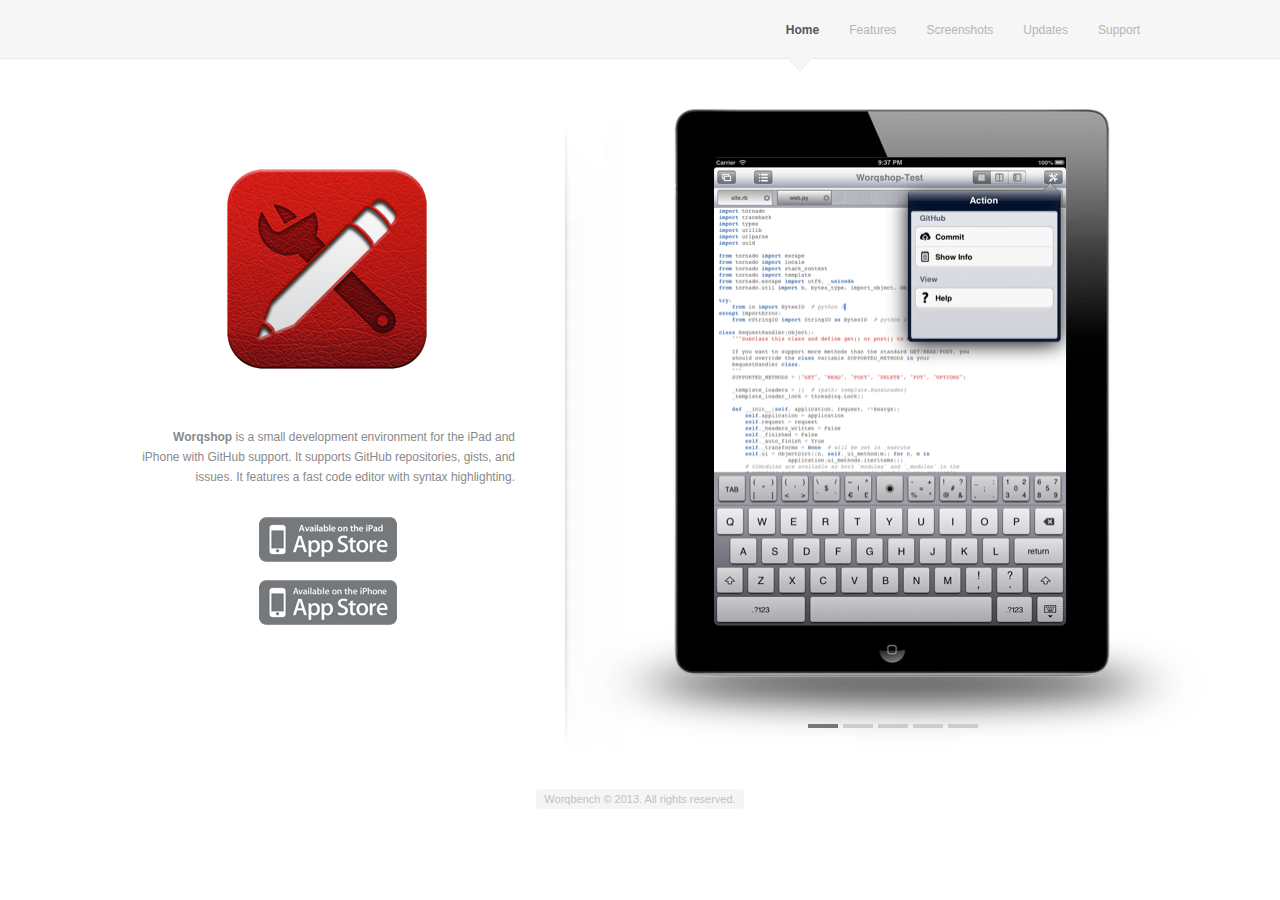
<file: index.html>
<!DOCTYPE html>
<html lang="en">

<head>
	<title>Worqshop</title>
	
	<meta charset="utf-8" />
	<meta name="viewport" content="width=device-width, minimum-scale=1.0, maximum-scale=1.0, user-scalable=no" />
	
	<!-- Stylesheets -->
	<link rel="stylesheet" type="text/css" href="stylesheets/base.css" />
	<link rel="stylesheet" type="text/css" href="stylesheets/media.queries.css" />
	<link rel="stylesheet" type="text/css" href="stylesheets/tipsy.css" />
	<link rel="stylesheet" type="text/css" href="javascripts/fancybox/jquery.fancybox-1.3.4.css" />
	<link rel="stylesheet" type="text/css" href="http://fonts.googleapis.com/css?family=Nothing+You+Could+Do|Quicksand:400,700,300">
	
	<!-- Javascripts -->
	<script type="text/javascript" src="javascripts/jquery-1.7.1.min.js"></script>
	<script type="text/javascript" src="javascripts/html5shiv.js"></script>
	<script type="text/javascript" src="javascripts/jquery.tipsy.js"></script>
	<script type="text/javascript" src="javascripts/fancybox/jquery.fancybox-1.3.4.pack.js"></script>
	<script type="text/javascript" src="javascripts/fancybox/jquery.easing-1.3.pack.js"></script>
	<script type="text/javascript" src="javascripts/jquery.touchSwipe.js"></script>
	<script type="text/javascript" src="javascripts/jquery.mobilemenu.js"></script>
	<script type="text/javascript" src="javascripts/jquery.infieldlabel.js"></script>
	<script type="text/javascript" src="javascripts/jquery.echoslider.js"></script>
	<script type="text/javascript" src="javascripts/fluidapp.js"></script>
	
	<!-- Favicons -->
	<!--<link rel="shortcut icon" href="images/favicon.png" />-->
	<!--
	<link rel="apple-touch-icon" href="images/apple-touch-icon.html">
	<link rel="apple-touch-icon" sizes="72x72" href="images/apple-touch-icon-72x72.html">
	<link rel="apple-touch-icon" sizes="114x114" href="images/apple-touch-icon-114x114.html">
	-->

</head>
<body>
	<!-- Start Wrapper -->
	<div id="page_wrapper">
		
	<!-- Start Header -->
	<header>
		<div class="container">
			<!-- Start Social Icons -->
			<aside>
				<ul class="social">
				</ul>
			</aside>
			<!-- End Social Icons -->
			
			<!-- Start Navigation -->
			<nav>
				<ul>
					<li><a href="#home">Home</a></li>
					<li><a href="#features">Features</a></li>
					<li><a href="#screenshots">Screenshots</a></li>
					<li><a href="#updates">Updates</a></li>
					<li><a href="#support">Support</a></li>
					<!--<li><a href="#press">Press</a></li>-->
					<!--<li><a href="#contact">Contact</a></li>-->
					<!--<li><a href="#styles">Styles</a></li>-->
				</ul>
				<span class="arrow"></span>
			</nav>
			<!-- End Navigation -->
		</div>
	</header>
	<!-- End Header -->
	
	<section class="container">
		
		<!-- Start App Info -->
		<div id="app_info">
			<!-- Start Logo -->
			<a href="#home" class="logo">
				<img src="images/logo.png" alt="Worqshop" />
			</a>
			<!-- End Logo -->
			<!--<span class="tagline">Software development on your iPad</span>-->
			<p><strong>Worqshop</strong> is a small development environment for the iPad and iPhone with GitHub support. It supports GitHub repositories, gists, and issues. It features a fast code editor with syntax highlighting.</p>
			
			<!--
			<div class="buttons">
				<a href="#" class="large_button" id="android">
					<span class="icon"></span>
					<em>Download now for</em> iPhone
				</a>
			</div>
			-->
			
			<a href="http://itunes.apple.com/us/app/worqshop/id499843958?ls=1&mt=8">
				<img src="images/appstore_ipad.png" alt="App Store" />
			</a>

            <br/>
            <br/>

			<a href="http://itunes.apple.com/us/app/worqshop/id583617056?ls=1&mt=8">
				<img src="images/appstore_iphone.png" alt="App Store" />
			</a>

			<!--
			<div class="price centered">
				<p>Just US$2.99 for a limited time!</p>
			</div>
			-->
		</div>
		<!-- End App Info -->		
		
		<!-- Start Pages -->
		<div id="pages">
			<div class="top_shadow"></div>
			
			<!-- Start Home -->
			<div id="home" class="page">
				
				<div id="slider">

					<!--
					<div class="slide" data-effect-out="slide">
						
						<div class="background iphone-white">
							<img src="images/slider/iphone-back.jpg" alt="" />
						</div>
						
						<div class="foreground iphone-white">
							<img src="images/slider/iphone-front.jpg" alt="" />
						</div>
						
					</div>
					
					<div class="slide" data-effect-in="slide">
						
						<div class="background iphone-black">
							<img src="images/slider/iphone-back.jpg" alt="" />
						</div>
						
						<div class="foreground iphone-black">
							<iframe src="http://player.vimeo.com/video/40738306?title=0&amp;byline=0&amp;portrait=0" width="230" height="345" frameborder="0"></iframe>
						</div>
						
					</div>
				
					<div class="slide">
						
						<div class="background blackberry">
							<img src="images/slider/blackberry-back.jpg" alt="" />
						</div>
						
						<div class="foreground blackberry">
							<img src="images/slider/blackberry-front.jpg" alt="" />
						</div>
						
					</div>
					
					<div class="slide">
						
						<div class="background android">
							<img src="images/slider/android-back.jpg" alt="" />
						</div>
						
						<div class="foreground android">
							<img src="images/slider/android-back.jpg" alt="" />
						</div>
						
					</div>
					-->
	
					<div class="slide">
						
						<div class="background ipad-black">
							<img src="images/slider/2.0/ipad1.png" alt="" />
						</div>
												
					</div>
					
					<div class="slide">
						
						<div class="background ipad-black">
							<img src="images/slider/2.0/ipad2.png" alt="" />
						</div>
												
					</div>
					
					<div class="slide">
						
						<div class="background ipad-black">
							<img src="images/slider/2.0/ipad3.png" alt="" />
<!--<iframe id="ytplayer" type="text/html" width="352" height="468" src="http://www.youtube.com/embed/u1zgFlCw8Aw?autohide=1" frameborder="0"></iframe>-->
						</div>
												
					</div>

					<div class="slide">
						
						<div class="background iphone-black">
							<img src="images/slider/2.0/iphone1.png" alt="" />
						</div>
												
						<div class="foreground iphone-black">
							<img src="images/slider/2.0/iphone2.png" alt="" />
						</div>
												
					</div>
					
					<div class="slide">
						
						<div class="background iphone-black">
							<img src="images/slider/2.0/iphone3.png" alt="" />
						</div>
												
						<div class="foreground iphone-black">
							<img src="images/slider/2.0/iphone4.png" alt="" />
						</div>
												
					</div>

				</div>
			
			</div>
			<!-- End Home -->
							
			<!-- Start Features -->
			<div id="features" class="page">
				
				<h1>Features</h1>
				
				<div class="feature_list content_box">
					<div class="full">
						<h2>GitHub Support</h2>
						<p>Worqshop can import projects from <a href="http://github.com/">GitHub</a> and commit modified files to the repositories. Use it to update your web content on <a href="http://pages.github.com/">GitHub Pages</a>. Use it to edit your project code files on your iOS device and set up <a href="http://help.github.com/post-receive-hooks/">GitHub webhooks</a> for automatic deployment and so forth. Easy.</p>
                        <p>Worqshop supports GitHub gists and issues. Use it to import or create gists on your iOS device and save the changes to GitHub. Show and edit GitHub issues for your repositories.</p>
					</div>

					<div class="full">
						<h2>StackMob and AppHarbor Support</h2>
						<p>Just set up <a href="http://help.github.com/post-receive-hooks/">GitHub webhooks</a> with <a href="http://stackmob.com/devcenter/docs/StackMob-Hosted-HTML5:-GitHub">StackMob</a> or <a href="http://blog.appharbor.com/2011/10/13/announcing-github-support">AppHarbor</a>; and commit your code with Worqshop. It's hassle-free deployment for your <a href="http://www.stackmob.com/">HTML5</a>, <a href="https://appharbor.com/">.NET</a>, and <a href="http://blog.appharbor.com/2012/01/19/announcing-node-js-support">Node.js</a> applications.</p>
					</div>

					<div class="full">
						<h2>Fast Code Editor</h2>
                        <p>The editor is implemented using native iOS APIs like Core Text. It is fast, responsive, and it can edit large files, for example, a 10000-line source file. It features syntax highlighting for Python, Ruby, HTML, CSS, JavaScript, C, Java, Objective-C, and PHP files.</p>
					</div>

					<div class="full">
						<h2>Assistant View</h2>
                        <p>Worqshop for iPad comes with an assistant view. It can show a secondary tabbed editor, a web browser, or a reference manual view. Use the additional editor to show and edit another file. Use the web browser to show <a href="http://stackoverflow.com/">Stack Overflow</a> answers. Use the reference view to show manuals for your files automatically. Your helper is right next to you.</p>
					</div>

					<!--
					<div class="one_half">
						<h2 class="icon chart">Measure Stuff</h2>
						<p>Nullam quis</p>
					</div>

					<div class="one_half column_last">
						<h2 class="icon cart">Buy Things</h2>
						<p>Nullam quis</p>
					</div>
					-->

				</div>

				<div class="toggle_list">
					<ul>
						<li>
							<div class="title">
								<h3>Features in Detail</h3>
								<a href="javascript:;" class="toggle_link" data-open_text="+" data-close_text="-"></a>
							</div>
							<div class="content">

							<article class="release">
							<h5>GitHub Integration</h5>
								<ul>
									<li>Import or create GitHub repositories.</li>
									<li>Create new files and folders in your GitHub repositories.</li>
									<li>Support for private and public repositories.</li>
									<li>Support for organization repositories.</li>
									<li>Support for GitHub collaborators.</li>
									<li>Commit modified files to GitHub repositories.</li>
									<li>Show the status of files, whether they are modified or not.</li>
									<li>Show and edit GitHub issues for repositories.</li>
									<li>Import or create GitHub gists.</li>
									<li>Create new files in your GitHub gists.</li>
									<li>Commit modified files to GitHub gists.</li>
								</ul>
							</article>

							<article class="release">
							<h5>Code Editor</h5>
								<ul>
									<li>Written using native iOS APIs, e.g. Core Text.</li>
									<li>Edit small or large files, e.g. 10000-line files.</li>
                                    <li>Syntax highlighting support for Python, Ruby, HTML, CSS, JavaScript, C, Java, Objective-C, and PHP files.</li>
									<li>Fast and responsive.</li>
									<li>Easy access to multiple files with editor tabs.</li>
									<li>Autosave content during an editing session.</li>
									<li>Standard editing commands such as cut, copy, and paste.</li>
									<li>Type using the on-screen keyboard or an external keyboard.</li>
								</ul>
							</article>

							<article class="release">
							<h5>Assistant View</h5>
								<ul>
									<li>Support for a secondary tabbed editor.</li>
									<li>Built-in web browser.</li>
                                    <li>Automatic reference view that displays the reference manual for the selected file.</li>
								</ul>
							</article>

							</div>
						</li>
					</ul>
				</div>
				
			</div>
			<!-- End Features -->		
			
			<!-- Start Screenshots -->
			<div id="screenshots" class="page">
				
				<h1>Screenshots</h1>
				
				<div class="screenshot_grid content_box">
					
					<div class="one_third">
						<a href="images/screenshots/2.0/screen1.png" class="fancybox" rel="group" title="Screenshot 1"><img src="images/screenshots/2.0/screen1.png" alt="" /></a>
					</div>

					<div class="one_third">
						<a href="images/screenshots/2.0/screen2.png" class="fancybox" rel="group" title="Screenshot 2"><img src="images/screenshots/2.0/screen2.png" alt="" /></a>
					</div>
					
					<div class="one_third column_last">
						<a href="images/screenshots/2.0/screen3.png" class="fancybox" rel="group" title="Screenshot 3"><img src="images/screenshots/2.0/screen3.png" alt="" /></a>
					</div>
					
					<div class="one_third">
						<a href="images/screenshots/2.0/screen4.png" class="fancybox" rel="group" title="Screenshot 4"><img src="images/screenshots/2.0/screen4.png" alt="" /></a>
					</div>

					<div class="one_third">
						<a href="images/screenshots/2.0/screen5.png" class="fancybox" rel="group" title="Screenshot 5"><img src="images/screenshots/2.0/screen5.png" alt="" /></a>
					</div>
					
					<div class="one_third column_last">
						<a href="images/screenshots/2.0/screen6.png" class="fancybox" rel="group" title="Screenshot 6"><img src="images/screenshots/2.0/screen6.png" alt="" /></a>
					</div>
					
					<div class="one_third">
						<a href="images/screenshots/2.0/screen7.png" class="fancybox" rel="group" title="Screenshot 7"><img src="images/screenshots/2.0/screen7.png" alt="" /></a>
					</div>

					<div class="one_third">
						<a href="images/screenshots/2.0/screen8.png" class="fancybox" rel="group" title="Screenshot 8"><img src="images/screenshots/2.0/screen8.png" alt="" /></a>
					</div>
					
					<div class="one_third column_last">
						<a href="images/screenshots/2.0/screen9.png" class="fancybox" rel="group" title="Screenshot 9"><img src="images/screenshots/2.0/screen9.png" alt="" /></a>
					</div>
					
				</div>
				
			</div>
			<!-- End Screenshots -->
						
			<!-- Start Updates -->
			<div id="updates" class="page">
				
				<h1>Updates</h1>
				
				<div class="releases">
					<article class="release">
						<h2>Version 2.0.1 (iPad)</h2>
						<span class="date">Released on January 11th, 2013</span>
						<ul>
							<li class="new"><span><b>Fix</b></span> A bug with the external keyboard</li>
						</ul>
					</article>

					<article class="release">
						<h2>Version 1.0.1 (iPhone)</h2>
						<span class="date">Released on January 10th, 2013</span>
						<ul>
							<li class="new"><span><b>Fix</b></span> A bug with the external keyboard</li>
						</ul>
					</article>

					<article class="release">
						<h2>Version 2.0 (iPad)</h2>
						<span class="date">Released on December 9th, 2012</span>
						<ul>
							<li class="new"><span><b>New</b></span> Support for GitHub issues</li>
							<li class="new"><span><b>New</b></span> Support for GitHub gists</li>
							<li class="new"><span><b>New</b></span> Support for GitHub organization repositories</li>
							<li class="new"><span><b>New</b></span> Support for creating and reimporting repositories</li>
							<li class="new"><span><b>New</b></span> Assistant view that shows an editor, a web browser, or a reference manual</li>
							<li class="new"><span><b>New</b></span> Multi-editor support</li>
							<li class="new"><span><b>New</b></span> Built-in web browser</li>
							<li class="new"><span><b>New</b></span> Automatic reference that shows the manual for the selected file</li>
							<li class="new"><span><b>New</b></span> A keyboard shortcut with a cursor navigation key</li>
							<li class="change"><span><b>Change</b></span> Removed the user-defined editor themes</li>
							<li class="change"><span><b>Change</b></span> Removed the user-defined keyboard shortcuts</li>
							<li class="change"><span><b>Change</b></span> Removed the Heroku deployment add-on</li>
							<li class="change"><span><b>Change</b></span> Removed the code execution add-on</li>
							<li class="change"><span><b>Change</b></span> The user interface</li>
							<li class="change"><span><b>Change</b></span> The text editor engine</li>
							<li class="change"><span><b>Change</b></span> The source code syntax highlighter</li>
							<li class="fix"><span><b>Fix</b></span> A bug in repository listing that shows only the first 30 repositories</li>
							<li class="fix"><span><b>Fix</b></span> Syntax highlighting for multi-line comments</li>
							<li class="fix"><span><b>Fix</b></span> An issue with the tab character location</li>
							<li class="fix"><span><b>Fix</b></span> Performance issues</li>
							<li class="fix"><span><b>Fix</b></span> The application memory usage</li>
						</ul>
					</article>

					<article class="release">
						<h2>Version 1.0 (iPhone)</h2>
						<span class="date">Released on December 7th, 2012</span>
						<ul>
							<li class="new"><span><b>New</b></span> Initial release</li>
						</ul>
					</article>

					<article class="release">
						<h2>Version 1.2.2 (iPad)</h2>
						<span class="date">Released on July 4th, 2012</span>
						<ul>
							<li class="new"><span><b>New</b></span> Support for executing small Python or Ruby scripts through add-ons</li>
							<li class="new"><span><b>New</b></span> Font size setting for the editor</li>
							<li class="new"><span><b>New</b></span> Editor themes with built-in and user-defined themes</li>
							<li class="new"><span><b>New</b></span> Keyboard shortcuts with built-in and user-defined shortcuts</li>
							<li class="change"><span><b>Change</b></span> The project button title, New Project, becomes Import Project</li>
							<li class="change"><span><b>Change</b></span> The toolbar layout of the main view</li>
							<li class="fix"><span><b>Fix</b></span> Status report in the Heroku deployment dialog</li>
							<li class="fix"><span><b>Fix</b></span> The application memory usage</li>
							<li class="fix"><span><b>Fix</b></span> A possible syntax highlighting error with large code files</li>
						</ul>
					</article>

					<article class="release">
						<h2>Version 1.2.1 (iPad)</h2>
						<span class="date">Released on May 21st, 2012</span>
						<ul>
							<li class="fix"><span><b>Fix</b></span> Possible crashes when the GitHub account contains empty projects</li>
						</ul>
					</article>

					<article class="release">
						<h2>Version 1.2 (iPad)</h2>
						<span class="date">Released on May 20th, 2012</span>
						<ul>
							<li class="new"><span><b>New</b></span> Support for Heroku deployment through add-ons</li>
							<li class="new"><span><b>New</b></span> Add-ons system with in-app purchase</li>
							<li class="new"><span><b>New</b></span> Push notification support</li>
							<li class="fix"><span><b>Fix</b></span> Tab handling in the text view</li>
						</ul>
					</article>

					<article class="release">
						<h2>Version 1.1.1 (iPad)</h2>
						<span class="date">Released on April 28th, 2012</span>
						<ul>
							<li class="new"><span><b>New</b></span> Support for creating new files and folders</li>
							<li class="new"><span><b>New</b></span> Support for GitHub collaborators</li>
							<li class="new"><span><b>New</b></span> Image files for Retina display-capable devices</li>
							<li class="change"><span><b>Change</b></span> The modal dialog of importing and committing</li>
							<li class="fix"><span><b>Fix</b></span> A bug in committing to a branch</li>
							<li class="fix"><span><b>Fix</b></span> Keyboard and text view rotation bugs</li>
							<li class="fix"><span><b>Fix</b></span> Usability issues</li>
						</ul>
					</article>

					<article class="release">
						<h2>Version 1.1 (iPad)</h2>
						<span class="date">Released on March 13th, 2012</span>
						<ul>
							<li class="new"><span><b>New</b></span> Support for multiple editor tabs</li>
							<li class="new"><span><b>New</b></span> Icons for folders, files, and modified files</li>
							<li class="new"><span><b>New</b></span> Library view for language API reference</li>
							<li class="new"><span><b>New</b></span> Help view</li>
							<li class="change"><span><b>Change</b></span> The user interface</li>
							<li class="change"><span><b>Change</b></span> The project browser becomes the project carousel view</li>
							<li class="change"><span><b>Change</b></span> The file browser becomes the navigator view</li>
							<li class="fix"><span><b>Fix</b></span> Prevent users from signing in using an email address</li>
						</ul>
					</article>
					
					<article class="release">
						<h2>Version 1.0.1 (iPad)</h2>
						<span class="date">Released on March 4th, 2012</span>
						<ul>
							<li class="new"><span><b>New</b></span> Support for private repositories</li>
							<li class="new"><span><b>New</b></span> Syntax highlighting for HTML, CSS, and JavaScript files</li>
							<li class="new"><span><b>New</b></span> Version information in the Settings</li>
							<li class="fix"><span><b>Fix</b></span> A possible data corruption when dealing with binary files</li>
							<li class="fix"><span><b>Fix</b></span> An issue with the keyboard hiding the text view</li>
							<li class="fix"><span><b>Fix</b></span> An issue with the loupe view for non portrait orientation</li>
							<li class="fix"><span><b>Fix</b></span> The application memory usage</li>
						</ul>
					</article>
					
					<article class="release">
						<h2>Version 1.0 (iPad)</h2>
						<span class="date">Released on February 21st, 2012</span>
						<ul>
							<li class="new"><span><b>New</b></span> Initial release</li>
						</ul>
					</article>
				</div>
				
			</div>
			<!-- End Updates -->
					
			<!-- Start Support -->
			<div id="support" class="page">
				
				<h1>Support</h1>
				
				<div class="toggle_list">
					<ul>
						<li class="opened"> <!-- Use class "opened" to expand a toggle on page load -->
							<div class="title">
								<h3><span>Q.</span> What are the system requirements?</h3>
								<a href="javascript:;" class="toggle_link" data-open_text="+" data-close_text="-"></a>
							</div>
							<div class="content">
								<p>Worqshop requires an iOS device with iOS 6 and a <a href="https://github.com/plans">GitHub account</a>.</p>
							</div>
						</li>
						<li>
							<div class="title">
								<h3><span>Q.</span> Who are the Worqshop users?</h3>
								<a href="javascript:;" class="toggle_link" data-open_text="+" data-close_text="-"></a>
							</div>
							<div class="content">
								<p>Worqshop is created for solo developers. At the moment, it is not suitable for developers working in a team.</p>
							</div>
						</li>
						<li>
							<div class="title">
								<h3><span>Q.</span> Does Worqshop support other GitHub operations (e.g. merge, pull) or features (e.g. wikis)?</h3>
								<a href="javascript:;" class="toggle_link" data-open_text="+" data-close_text="-"></a>
							</div>
							<div class="content">
								<p>Not yet. But they may be added in future updates.</p>
							</div>
						</li>
						<li>
							<div class="title">
								<h3><span>Q.</span> How about text search, line number, or code completion?</h3>
								<a href="javascript:;" class="toggle_link" data-open_text="+" data-close_text="-"></a>
							</div>
							<div class="content">
								<p>They are not there yet. Let us know of new features that you want. We will try to incorporate them in future updates.</p>
							</div>
						</li>
						<li>
							<div class="title">
								<h3><span>Q.</span> Do you upload my project data to your server?</h3>
								<a href="javascript:;" class="toggle_link" data-open_text="+" data-close_text="-"></a>
							</div>
							<div class="content">
                                <p>No. We don't upload your project data to our server. Your project files are sent directly to GitHub.</p>
							</div>
						</li>
						<li>
							<div class="title">
								<h3><span>Q.</span> Can you lower the price?</h3>
								<a href="javascript:;" class="toggle_link" data-open_text="+" data-close_text="-"></a>
							</div>
							<div class="content">
                                <p>No, the price covers future updates, e.g. new features or bug fixes, for version 2 of Worqshop; and you will get the updates for free.</p>
							</div>
						</li>
					</ul>
				</div>
				
			</div>
			<!-- End Support -->
	
			<!-- Start Press -->
			<!--
			<div id="press" class="page">
				
				<h1>Press</h1>
				
				<div class="press_mentions">
					<ul>
						<li>
							<div class="logo">
								<img src="images/light-press.png" alt="" />
							</div>
							<div class="details">
								<p>"The best mobile app website you’ve ever seen!"</p>
								<address>
									Jane Doe
									<a href="#">http://website.com &#x2192;</a>
								</address>
							</div>
						</li>	
						<li>
							<div class="logo">
								<img src="images/light-press.png" alt="" />
							</div>
							<div class="details">
								<p>"Cras mattis consectetur purus sit amet fermentum."</p>
								<address>
									Jane Doe
									<a href="#">http://website.com &#x2192;</a>
								</address>
							</div>
						</li>
						<li>
							<div class="logo">
								<img src="images/light-press.png" alt="" />
							</div>
							<div class="details">
								<p>"Etiam porta sem malesuada magna mollis euismod. Nullam quis risus eget urna mollis ornare vel eu leo."</p>
								<address>
									Jane Doe
									<a href="#">http://website.com &#x2192;</a>
								</address>
							</div>
						</li>
						<li>
							<div class="logo">
								<img src="images/light-press.png" alt="" />
							</div>
							<div class="details">
								<p>"Vivamus sagittis vel augue rutrum faucibus dolor."</p>
								<address>
									Jane Doe
									<a href="#">http://website.com &#x2192;</a>
								</address>
							</div>
						</li>
						<li>
							<div class="logo">
								<img src="images/light-press.png" alt="" />
							</div>
							<div class="details">
								<p>"Maecenas faucibus mollis interdum."</p>
								<address>
									Jane Doe
									<a href="#">http://website.com &#x2192;</a>
								</address>
							</div>
						</li>
					</ul>
				</div>
				
			</div>
			-->
			<!-- End Press -->
			
			<!-- Start Contact -->
			<!--
			<div id="contact" class="page">
				
				<h1>Contact</h1>
				
				<p>For general questions, bug reports or press inquires please fill out the form below.</p>
				
				<div id="contact_form">
					
					<div class="validation">
						<p>Oops! Please correct the highlighted fields...</p>
					</div>

					<div class="success">
						<p>Thanks! I'll get back to you shortly.</p>
					</div>
				
					<form action="javascript:;" method="post">
						<div class="row">
							<p class="left">
								<label for="name">Name*</label>
								<input type="text" name="name" id="name" value="" />
							</p>
							<p class="right">
								<label for="email">Email*</label>
								<input type="text" name="email" id="email" value="" />
							</p>
						</div>
					
						<div class="row">
							<p class="left">
								<label for="website">Website</label>
								<input type="text" name="website" id="website" value="" />
							</p>
							<p class="right">
								<label for="subject">Subject</label>
								<input type="text" name="subject" id="subject" value="" />
							</p>
						</div>
					
						<p>
							<label for="message" class="textarea">Message</label>
							<textarea class="text" name="message" id="message"></textarea>
						</p>
					
						<input type="submit" class="button white" value="Send &#x2192;" />
					</form>
				
				</div>
				
			</div>
			-->
			<!-- End Contact -->
			
			<!-- Start Styles -->
			<div id="styles" class="page">
				
				<h1>Styles</h1>
				
				<div class="full">
					<h1>h1. Nullam id dolor id nibh ultricies.</h1>
					<h2>h2. Nullam id dolor id nibh ultricies.</h2>
					<h3>h3. Nullam id dolor id nibh ultricies.</h3>
					<h4>h4. Nullam id dolor id nibh ultricies.</h4>
					<h5>h5. Nullam id dolor id nibh ultricies.</h5>
					<h6>h6. Nullam id dolor id nibh ultricies.</h6>
				</div>
				
				<h2>Blockquotes</h2>
				
				<div class="one_half">
					<p>Lorem ipsum dolor sit amet, consectetur adipisicing elit, sed do eiusmod tempor incididunt ut labore et dolore magna aliqua. Ut enim ad minim veniam.</p>
				</div>

				<div class="one_half column_last">
					<blockquote>
					  <p>This is a blockquote style example. It's cool.</p>
					  <cite>Some Dude, Some Website</cite>
					</blockquote>
				</div>
				
				<div class="full">
				
					<h2>Small Buttons</h2>
				
					<a href="#" class="button black">Black</a>
					<a href="#" class="button white">White</a>
					<a href="#" class="button gray">Gray</a>
					<a href="#" class="button orange">Orange</a>
					<a href="#" class="button blue">Blue</a>
					<a href="#" class="button green">Green</a>
					<a href="#" class="button pink">Pink</a>			
					<a href="#" class="button purple">Purple</a>
				
				</div>
				
				<div class="full">
					
					<h2>Large Buttons</h2>

					<a href="#" class="large_button" id="apple">
						<span class="icon"></span>
						<em>Download now for</em> iPhone
					</a>
					<a href="#" class="large_button" id="android">
						<span class="icon"></span>
						<em>Download now for</em> Android
					</a>
					<a href="#" class="large_button" id="windows">
						<span class="icon"></span>
						<em>Download now for</em> Windows
					</a>
					<a href="#" class="large_button" id="blackberry">
						<span class="icon"></span>
						<em>Download now for</em> Blackberry
					</a>
					
				</div>
				
				<h2>Columns</h2>
				
				<div class="one_half">
					<p>Praesent commodo cursus magna, vel scelerisque nisl consectetur et. Lorem ipsum dolor sit amet, consectetur adipiscing elit. Maecenas sed diam eget risus varius blandit sit amet non magna. Morbi leo risus, porta ac consectetur ac, vestibulum at eros.</p>
				</div>
				
				<div class="one_half column_last">
					<p>Praesent commodo cursus magna, vel scelerisque nisl consectetur et. Lorem ipsum dolor sit amet, consectetur adipiscing elit. Maecenas sed diam eget risus varius blandit sit amet non magna. Morbi leo risus, porta ac consectetur ac, vestibulum at eros.</p>
				</div>
				
				<div class="one_third">
					<p>Praesent commodo cursus magna, vel scelerisque nisl consectetur et. Lorem ipsum dolor sit amet, consectetur adipiscing elit. Maecenas sed diam eget risus varius blandit sit amet non magna.</p>
				</div>
				
				<div class="one_third">
					<p>Praesent commodo cursus magna, vel scelerisque nisl consectetur et. Lorem ipsum dolor sit amet, consectetur adipiscing elit. Maecenas sed diam eget risus varius blandit sit amet non magna.</p>
				</div>
				
				<div class="one_third column_last">
					<p>Praesent commodo cursus magna, vel scelerisque nisl consectetur et. Lorem ipsum dolor sit amet, consectetur adipiscing elit. Maecenas sed diam eget risus varius blandit sit amet non magna.</p>
				</div>
				
				<div class="one_third">
					<p>Praesent commodo cursus magna, vel scelerisque nisl consectetur et. Lorem ipsum dolor sit amet, consectetur adipiscing elit.</p>
				</div>
				
				<div class="two_thirds column_last">
					<p>Duis mollis, est non commodo luctus, nisi erat porttitor ligula, eget lacinia odio sem nec elit. Maecenas faucibus mollis interdum. Morbi leo risus, porta ac consectetur ac, vestibulum at eros. Curabitur blandit tempus porttitor. Donec sed odio dui. Morbi leo risus, porta ac consectetur ac, vestibulum.</p>
				</div>
				
				<h2>Toggle Lists</h2>
				
				<div class="toggle_list">
					<ul>
						<li class="opened"> <!-- Use class "opened" to expand a toggle on page load -->
							<div class="title">
								<h3><span>Q.</span> What are the requirements for using this app?</h3>
								<a href="javascript:;" class="toggle_link" data-open_text="+" data-close_text="-"></a>
							</div>
							<div class="content">
								<p>Cum sociis natoque penatibus et magnis dis parturient montes, nascetur ridiculus mus. Lorem ipsum dolor sit amet, consectetur adipiscing elit.</p>

								<p>Lorem ipsum dolor sit amet, consectetur adipiscing elit. Vivamus sagittis lacus vel augue laoreet rutrum faucibus dolor auctor.</p>
							</div>
						</li>
						<li>
							<div class="title">
								<h3><span>Q.</span> How does it work?</h3>
								<a href="javascript:;" class="toggle_link" data-open_text="+" data-close_text="-"></a>
							</div>
							<div class="content">
								<p>Donec ullamcorper nulla non metus auctor fringilla. Maecenas sed diam eget risus varius blandit sit amet non magna. Morbi leo risus, porta ac consectetur ac, vestibulum at eros.</p>
							</div>
						</li>
						<li>
							<div class="title">
								<h3><span>Q.</span> How much does it cost?</h3>
								<a href="javascript:;" class="toggle_link" data-open_text="+" data-close_text="-"></a>
							</div>
							<div class="content">
								<p>Cum sociis natoque penatibus et magnis dis parturient montes, nascetur ridiculus mus. Lorem ipsum dolor sit amet, consectetur adipiscing elit.</p>

								<p>Lorem ipsum dolor sit amet, consectetur adipiscing elit. Vivamus sagittis lacus vel augue laoreet rutrum faucibus dolor auctor.</p>
							</div>
						</li>
					</ul>
				</div>
				
				<h2>Lightbox Images</h2>
				
				<div class="one_third">
					<a href="images/screenshots/screen1.png" rel="screenshots" class="fancybox" title=""><img src="images/screenshots/screen1.png" alt="" /></a>
				</div>
				<div class="one_third">
					<a href="images/screenshots/screen2.png" rel="screenshots" class="fancybox" title=""><img src="images/screenshots/screen2.png" alt="" /></a>
				</div>
				<div class="one_third column_last">
					<a href="images/screenshots/screen3.png" rel="screenshots" class="fancybox" title=""><img src="images/screenshots/screen3.png" alt="" /></a>
				</div>
				
				<div class="full">
				
					<h2>Tooltips</h2>
				
					<p>Cras justo odio, dapibus ac <a href="javascript:;" rel="tipsy" title="Example Tooltip">facilisis</a> in, egestas eget quam. Donec ullamcorper nulla non metus auctor fringilla. Nullam quis risus eget urna <a href="javascript:;" rel="tipsy" title="An even longer tooltip! <br/> With more stuff!">mollis ornare</a> vel eu leo.</p>
				
				</div>
				
			</div>
			<!-- End Styles -->
			
			<div class="bottom_shadow"></div>
		</div>
		<!-- End Pages -->
		
		<div class="clear"></div>
	</section>
	
	<!-- Start Footer -->
	<footer class="container">
		<p>Worqbench &copy; 2013. All rights reserved.</p>
	</footer>
	<!-- End Footer -->
	
	</div>
	<!-- End Wrapper -->
	<!-- <div class="resize"></div> -->
</body>

</html>
</file>
<file: stylesheets/base.css>
/*-----------------------------------------------------------------------------------

	Theme Name: FluidApp
	Author: Two2Twelve Themes
	Author URI: http://themes.two2twelve.com
	Version: 1.0
	
	Stylesheet: Base

	0.	CSS Reset 
	1.	Global (body, page sructure, common classes)
	2.	Header & Navigation
	3.	App Info
	4.  Home
	5.  Team
	6.  Features
	7.  Screenshots
	8.  Updates
	9.  Press
	10. Contact
	11. Footer
	12. Typography
	13. Buttons
	14. Lists
	15. Forms	

-----------------------------------------------------------------------------------*/
* { margin: 0; padding: 0; }
/*--------------------------------------------
1. Global
---------------------------------------------*/
body {
	font-size: 13px;
	font-family: "Helvetica Neue", helvetica, sans-serif;
	background: #fff;
}
.container {
	width: 1000px;
	margin: 0 auto;
}
section #pages {
	float: right;
	width: 525px;
	background: transparent url('../images/light-page_shadow.png') repeat-y top left;
	padding: 0px 0px 0px 50px;
	position: relative;
}
	section #pages .top_shadow,
	section #pages .bottom_shadow {
		height: 100px;
		width: 40px;
		position: absolute;
		left: 0px;
	}
	section #pages .top_shadow {
		background: transparent url('../images/light-page_shadow_top.png') no-repeat top left;
		top: 0px;
	}
	section #pages .bottom_shadow {
		background: transparent url('../images/light-page_shadow_bottom.png') no-repeat top left;
		bottom: 0px;
	}
	section #pages div.page { 
		display: none; 
		position: absolute;
		top: 0px;
		padding-top: 40px;
	}
		section #pages .content_box {
			padding-top: 15px;
		}
		section #pages p {
			color: #6b6b6b;
		}
		section #pages img {
			-webkit-border-radius: 3px;
			-moz-border-radius: 3px;
			border-radius: 3px;
		}
/*--------------------------------------------
2. Header & Navigation
---------------------------------------------*/
header {
	background: #f6f6f6;
	height: 58px;
	border-bottom: 1px solid #eaeaea;
	margin-bottom: 60px;
}
	/* Social Links */
	header aside ul {
		padding-top: 18px;
	}
	/* Main Navigation */
	header .select-menu { display: none; }
	header nav { position: relative; }
	header nav ul {
		list-style: none;
		float: right;
		padding: 22px 0px 0px 0px;
	}
		header nav ul li {
			float: left;
			margin-left: 30px;
			position: relative;
		}		
			header nav ul li a{
				color: #b5b5b5;
				font-size: 12px;
				-webkit-transition:color 0.2s ease-in;  
		    -moz-transition:color 0.2s ease-in;  
		    -o-transition:color 0.2s ease-in;  
		    transition:color 0.2s ease-in;
			}
			header nav ul li a:hover { color: #777; }
			header nav ul li.current a{ color: #555; font-weight: bold; }
			header nav span.arrow {
				width: 24px;
				height: 13px;
				background: url('../images/light-nav_arrow.png') no-repeat;
				display: none;
				position: absolute;
				top: 58px;
			}
	header nav select {
		float: right;
		margin: 17px 10px 0px 0px;
	  -webkit-appearance: button;
	  -webkit-border-radius: 2px;
	  -webkit-padding-end: 20px;
	  -webkit-padding-start: 2px;
	  -webkit-user-select: none;
	  background-image: url(../images/select-arrow.png), 
	  -webkit-linear-gradient(#FAFAFA, #F4F4F4 40%, #E5E5E5);
	  background-position: center right;
	  background-repeat: no-repeat;
	  border: 1px solid #ccc;
	  color: #555;
		font-size: 13px;
	  padding: 3px 3px 3px 5px;
		width: 115px;
		-webkit-border-radius: 3px;
		-moz-border-radius: 3px;
		border-radius: 3px;
	}
/*--------------------------------------------
3. App Info
---------------------------------------------*/
section { }
	/* App Info */
	section #app_info {
		float: left;
		width: 375px;
		margin-top: 50px;
		text-align: right;
		padding-right: 50px;
	}
		section #app_info .logo {
			display: block;
			margin-bottom: 5px;
		}
		section #app_info span.tagline {
			font-family: 'Quicksand', sans-serif;
			font-size: 19px;
			letter-spacing: -0.05em;
			color: #1f1f1f;
			display: block;
			margin-bottom: 30px;
		}
		section #app_info p {
			color: #898989;
			margin-bottom: 30px;
		}
		section #app_info .buttons {
			float: right;
			overflow: hidden;
		}
			section #app_info .buttons .large_button {
				float: left;
				margin-left: 15px;
				margin-bottom: 15px;
			}
		section #app_info .price {
			clear: both;
			background: url('../images/light-arrow.png') no-repeat top center;
			padding-top: 50px;
			text-align: center;
		}
		section #app_info .price.right_align { background-position: 250px 0px; }
		section #app_info .price.left_align { background-position: 70px 0px; }
			section #app_info .price.left_align p {
				text-align: left;
			}
			section #app_info .price p {
				font-family: 'Nothing You Could Do', cursive;
				font-size: 20px;
				color: #1f1f1f;
			}
/*--------------------------------------------
4. Home
---------------------------------------------*/
div#slider {
	margin-top: -50px;
	margin-left: -30px;
	overflow: hidden;
	width: 621px;
	height: 640px;
}
	div.slide {
		position: absolute;
		height: 675px;
		top: 0px;
		left: 0px;
	}
		div.slide .background {
			position: absolute;
			z-index: 1;
			top: 60px;
			left: 40px;
		}
		div.slide .foreground {
			position: absolute;
			z-index: 2;
			left: 200px;
			top: 30px;			
		}
		div.slide .foreground img,
		div.slide .foreground iframe,
		div.slide .background img,
		div.slide .background iframe { position: absolute; }
		/* iPhones */
		div.slide .background.iphone-black,
		div.slide .background.iphone-white {
			width: 380px;
			height: 555px;
			background: url('../images/devices/iphone-black-back.png') no-repeat;
		}
		div.slide .background.iphone-white { background: url('../images/devices/iphone-white-back.png') no-repeat; }
			div.slide .background.iphone-black img,
			div.slide .background.iphone-black iframe,
			div.slide .background.iphone-white img,
			div.slide .background.iphone-white iframe { width: 213px; height: 320px; top: 85px; left: 80px; }
		div.slide .foreground.iphone-black,
		div.slide .foreground.iphone-white {
			width: 386px;
			height: 597px;
			background: url('../images/devices/iphone-black-front.png') no-repeat;
		}
		div.slide .foreground.iphone-white { background: url('../images/devices/iphone-white-front.png') no-repeat; }
			div.slide .foreground.iphone-black img,
			div.slide .foreground.iphone-black iframe,
			div.slide .foreground.iphone-white img,
			div.slide .foreground.iphone-white iframe { width: 230px; height: 345px; top: 95px; left: 82px;	}
		/* Blackberry */
		div.slide .background.blackberry {
			width: 380px;
			height: 499px;
			background: url('../images/devices/blackberry-back.png') no-repeat;
		}
			div.slide .background.blackberry img,
			div.slide .background.blackberry iframe { width: 206px; height: 270px; top: 72px; left: 80px; }
		div.slide .foreground.blackberry {
			width: 386px;
			height: 540px;
			background: url('../images/devices/blackberry-front.png') no-repeat;
		}
			div.slide .foreground.blackberry img,
			div.slide .foreground.blackberry iframe { width: 224px; height: 292px; top: 80px; left: 78px; }
		/* Android */
		div.slide .background.android {
			width: 350px;
			height: 482px;
			background: url('../images/devices/android-back.png') no-repeat;
		}
			div.slide .background.android img,
			div.slide .background.android iframe { width: 186px; height: 290px; top: 76px; left: 87px; }
		div.slide .foreground.android {
			width: 378px;
			height: 538px;
			background: url('../images/devices/android-front.png') no-repeat;
		}
			div.slide .foreground.android img,
			div.slide .foreground.android iframe { width: 207px; height: 325px; top: 85px; left: 90px; }		
		/* iPads */
		div.slide .ipad-black,
		div.slide .transparent-device,
		div.slide .ipad-white {
			width: 621px;
			height: 639px;
			top: 0;
			left: 0;
			background: url('../images/devices/ipad-black.png') no-repeat;
		}
			div.slide .ipad-black img,
			div.slide .ipad-black iframe,
			div.slide .transparent-device img,
			div.slide .transparent-device iframe,
			div.slide .ipad-white img,
			div.slide .ipad-white iframe { width: 352px; height: 468px; top: 49px; left: 129px; }
		div.slide .transparent-device {	background: url('../images/devices/transparent-device.png') no-repeat; }
		div.slide .ipad-white {	background: url('../images/devices/ipad-white.png') no-repeat; }
/* Slider Navigation */
div.echo-nav {
	position: absolute;
	bottom: 10px;
	text-align: center;
	width: 621px;
	z-index: 50;
}
	div.echo-nav a{
		text-indent: -999999px;
		background: #ccc;
		height: 4px;
		width: 30px;
		margin-right: 5px;
		display: inline-block;
		-webkit-transition:background 0.2s ease-in;  
    -moz-transition:background 0.2s ease-in;  
    -o-transition:background 0.2s ease-in;  
    transition:background 0.2s ease-in;
	}
	div.echo-nav a:hover { background: #aaa; }
	div.echo-nav a.active { background: #777; }
/*--------------------------------------------
5. Team
---------------------------------------------*/
div#team { }
div.about_us {
	overflow: hidden;
	margin-bottom: 25px;
}
div.team_members {
	clear: both;
}
	div.team_members .person {
		overflow: hidden;
		margin-bottom: 20px;
	}
		div.team_members .person img{
			float: left;
			margin-right: 15px;
		}
		div.team_members .person h3 {
			margin-bottom: 3px;
		}
		div.team_members .person span,
		div.team_members .person a {
			font-weight: bold;
			font-size: 12px;
			display: block;
		}
		div.team_members .person span {
			color: #858585;
			margin-bottom: 5px;
			font-style: italic;
		}
		div.team_members .person a {
			color: #319ebc;
			margin-bottom: 7px;
			-webkit-transition:color 0.2s ease-in;  
	    -moz-transition:color 0.2s ease-in;  
	    -o-transition:color 0.2s ease-in;  
	    transition:color 0.2s ease-in;
		}
			div.team_members .person a:hover { color: #444; }
/*--------------------------------------------
6. Features
---------------------------------------------*/
div.feature_list div {
	overflow: hidden;
	margin-bottom: 40px;
}
/*--------------------------------------------
7. Screenshots
---------------------------------------------*/
div.screenshot_grid {
	margin-top: 15px;
}
	div.screenshot_grid .one_third { margin-bottom: 20px; }
	div.screenshot_grid div a,
	a.fancybox {
		display: block;
		position: relative;
		width: 145px;
		height: 100px;
		margin-bottom: 8px;
		overflow: hidden;
		border: solid 5px #fff;
		border: solid 5px rgba(255, 255, 255, .70);
    box-shadow: rgba(0,0,0, 0.3) 0px 0px 5px;
    -moz-box-shadow: rgba(0,0,0, 0.3) 0px 0px 5px;
    -webkit-box-shadow: rgba(0,0,0, 0.3) 0px 0px 5px;
		-webkit-border-radius: 3px;
		-moz-border-radius: 3px;
		border-radius: 3px;
	}
	div.screenshot_grid div img,
	a.fancybox img {
		-webkit-border-radius: 3px;
		-moz-border-radius: 3px;
		border-radius: 3px;
		width: 145px;
	}
	div.screenshot_grid .hover{
		background: transparent url('../images/zoom.png') no-repeat center center;
		background: rgba(0,0,0,0.6) url('../images/zoom.png') no-repeat center center;
		position: absolute;
		top: 0px;
		left: 0px;
		width: 100%;
		height: 100%;
		display: none;
		cursor: pointer;
		-webkit-border-radius: 3px;
		-moz-border-radius: 3px;
		border-radius: 3px;
	}
/*--------------------------------------------
8. Updates
---------------------------------------------*/
div.releases {
	padding-top: 15px;
}
	article.release {
		overflow: hidden;
		margin-bottom: 25px;
		padding-bottom: 15px;
		border-bottom: 1px solid #e1e1e1;
		width: 525px;
	}
	article.release:last-child { border: none; padding-bottom: 0; }
			article.release h2{
				float: left;
			}
			article.release span.date{
				font-size: 12px;
				color: #999;
				float: right;
				margin-top: 2px;
			}
			article.release ul{
				list-style: none;
				padding-top: 10px;
				font-size: 12px;
				clear: both;
			}
				article.release ul li{ 
					margin-bottom: 15px;
					color: #525252;
				}
					article.release ul li span{ 
						display: block;
						float: left;
						font-size: 10px;
						font-weight: bold;
						margin-right: 10px;
					}
						article.release ul li span b {
							-moz-border-radius: 3px;
							-webkit-border-radius: 3px;
							border-radius: 3px;
							font-size: 10px;
							font-weight: bold;
							padding: 2px 6px 1px;
							position: relative;
							top: 1px;
							text-transform: uppercase;
							color: #fff;
							display: block;
							min-width: 35px;
							text-align: center;
						}
						article.release ul li.new span b      { background: #a3bced; width:40px; }
						article.release ul li.fix span b 	    { background: #cae285; width:42px; }
						article.release ul li.change span b { background: #d1badb; width:42px; }
/*--------------------------------------------
9. Press
---------------------------------------------*/
div.press_mentions { padding-top: 15px; }
	div.press_mentions ul {
		list-style: none;
	}
		div.press_mentions ul li {
			margin-bottom: 30px;
			overflow: hidden;
		}
			div.press_mentions ul li .logo {
				float: left;
				position: relative;
				border: 1px solid #eaeaea;
				width: 75px;
				height: 65px;
			}
				div.press_mentions ul .logo img {
					position: absolute;
					top: 2px;
					left: 4px;
				}
			div.press_mentions ul li .details {
				margin-left: 95px;

			}
			div.press_mentions ul li p {
				font-style: italic;
				color: #5d5d5d;
				font-size: 15px;
				margin-bottom: 8px;
				line-height: 22px;
			}
			div.press_mentions ul li address,
			div.press_mentions ul li address a {
				font-size: 12px;
				font-weight: bold;
				color: #333;
				font-style: normal;
			}
				div.press_mentions ul li address a:before {
					content: "|";
					padding: 0px 10px 0px 5px;
					font-style: normal;
					color: #b2b2b2;
				}
				div.press_mentions ul li address a {
					color: #319ebc;
					-webkit-transition:color 0.2s ease-in;  
			    -moz-transition:color 0.2s ease-in;  
			    -o-transition:color 0.2s ease-in;  
			    transition:color 0.2s ease-in;
					font-style: italic;
				}
					div.press_mentions ul li address a:hover { color: #333;	}
/*--------------------------------------------
10. Contact
---------------------------------------------*/
div#contact_form {
	overflow: hidden;
	padding-top: 25px;
}	
	div#contact_form div.row {
		margin-bottom: 25px;
		overflow: hidden;
		clear: both;
	}
	div#contact_form p.left,
	div#contact_form p.right {
		width: 240px;
	}
	div#contact_form p.left  { float: left; }
	div#contact_form p.right { float: right;}
	div#contact_form textarea {
		clear: both;
		margin-top: 20px;
		width: 507px;
		height: 150px;
	}
	div#contact_form input[type="submit"] {
		float: right;
		margin-top: 15px;
	}
div#contact_form .error {
	border-color: #E01C46;
}
div#contact_form .validation,
div#contact_form .success {
	display: none;
	font-size: 12px;
	margin-bottom: 20px;
}
	div#contact_form .validation p  { color: #e01c46; }
	div#contact_form .success p	    { color: #65cf82; }
/*--------------------------------------------
11. Footer
---------------------------------------------*/
footer {
	clear: both;
	padding-top: 40px;
	text-align: center;
	cursor: default;
	padding-bottom: 30px;
}
	footer p {
		color: #c1c1c1;
		font-size: 11px;
		padding: 4px 8px 4px 8px;
		background: #f7f7f7;
		background: rgba(0,0,0,0.04);
		display: inline;
		-webkit-border-radius: 4px;
		-moz-border-radius: 4px;
		border-radius: 4px;
		-webkit-transition:color 0.2s ease-in, background 0.2s ease-in;  
    -moz-transition:color 0.2s ease-in, background 0.2s ease-in;  
    -o-transition:color 0.2s ease-in, background 0.2s ease-in;  
    transition:color 0.2s ease-in, background 0.2s ease-in;
	}
	footer p:hover {
		background: #f1f1f1;
		background: rgba(0,0,0,0.05);
		color: #999;
	}
/*--------------------------------------------
12. Typography
---------------------------------------------*/
h1,h2,h3,h4,h5,h6 { margin-bottom: 15px; }
h1 {
	font-family: 'Quicksand', sans-serif;
	color: #aaa;
	font-size: 28px;
	font-weight: normal;
	letter-spacing: -0.05em;
}
h2 {
	font-size: 16px;
	color: #353535;
}
	h2.icon {
		background: url('../images/features_icons.png') no-repeat top left;
		height: 32px;
		padding: 10px 0px 0px 60px;
		font-size: 17px;
	}
	h2.icon.cart 			{ background-position: 0px -42px; }
	h2.icon.briefcase { background-position: 0px -84px; }
	h2.icon.help 			{ background-position: 0px -126px; }
	h2.icon.pencil 		{ background-position: 0px -168px; }
	h2.icon.graph 		{ background-position: 0px -210px; }
h3 {
	font-size: 14px;
	color: #353535;
}
h4 {
	font-size: 13px;
}
h5 {
	font-size: 12px;
}
h6 {
	font-size: 11px;
	text-transform: uppercase;
	color: #999;
}
p {
	font-size: 12px;
	line-height: 20px;
}
a {
	text-decoration: none;
	outline: none;
	color: #319ebc;
}
.tipsy { line-height: 17px; }
/* Blockquotes */
blockquote, blockquote p { 
	font-size: 15px; 
	line-height: 24px; 
	color: #777; 
	font-style: italic; 
}
blockquote { 
	margin: 0 0 10px; 
	padding: 3px 20px 3px 19px; 
	border-left: 1px solid #ddd; 
}
	blockquote cite { 
		display: block; 
		font-size: 11px;
		color: #888; 
	}
		blockquote cite:before { 
			content: "\2014 \0020"; 
		}
		blockquote cite a, blockquote cite a:visited, blockquote cite a:visited { color: #555; }
/* Columns */
div.column_last { margin-right: 0 !important; }
div.full { margin-bottom: 25px; }
div.one_half, div.one_third, div.two_third, 
div.three_fourth, div.one_fourth, div.two_thirds {
	float: left;
	margin-right: 4%;
	margin-bottom: 25px;
}
div.one_half    { width: 48%; }
div.one_third   { width: 30.66%; }
div.two_thirds  { width: 65%; }
div.one_fourth  { width: 22%; }
/*--------------------------------------------
13. Buttons
---------------------------------------------*/
.large_button {
	padding: 10px 15px 10px 15px;
	font-size: 18px;
	font-weight: bold;
	color: #fff;
	display: inline-block;
	width: 140px;
	text-align: left;
	text-shadow: 1px 1px  rgba(0,0,0,0.85);
	-webkit-border-radius: 5px;
	-moz-border-radius: 5px;
	border-radius: 5px;
	margin-bottom: 5px;
	margin-right: 2px;
}
	.large_button span.icon {
		width: 30px;
		height: 35px;
		display: block;
		background: url('../images/button_icons.png') no-repeat	top left;
		float: left;
		margin-right: 12px;
	}
	.large_button em {
		font-size: 10px;
		font-weight: bold;
		display: block;
		color: #fff;
		text-shadow: 0px 1px rgba(255,255,255,0.65);
		font-style: normal;
	}
	.large_button:active {
		-webkit-box-shadow: inset 0px 0px 7px #333;
		-moz-box-shadow: inset 0px 0px 7px #333;
		box-shadow: inset 0px 0px 7px #333;
	}
	.large_button#apple {
		background: #2cbbfd; /* Old browsers */
		background: -moz-linear-gradient(top,  #2cbbfd 0%, #006b9d 100%); /* FF3.6+ */
		background: -webkit-gradient(linear, left top, left bottom, color-stop(0%,#2cbbfd), color-stop(100%,#006b9d)); /* Chrome,Safari4+ */
		background: -webkit-linear-gradient(top,  #2cbbfd 0%,#006b9d 100%); /* Chrome10+,Safari5.1+ */
		background: -o-linear-gradient(top,  #2cbbfd 0%,#006b9d 100%); /* Opera 11.10+ */
		background: -ms-linear-gradient(top,  #2cbbfd 0%,#006b9d 100%); /* IE10+ */
		background: linear-gradient(top,  #2cbbfd 0%,#006b9d 100%); /* W3C */
		filter: progid:DXImageTransform.Microsoft.gradient( startColorstr='#2cbbfd', endColorstr='#006b9d',GradientType=0 ); /* IE6-9 */
	}
		.large_button#apple em { color: #065478; }
		.large_button#apple:hover {
			background: #4cc6ff; /* Old browsers */
			background: -moz-linear-gradient(top,  #4cc6ff 0%, #0078b0 100%); /* FF3.6+ */
			background: -webkit-gradient(linear, left top, left bottom, color-stop(0%,#4cc6ff), color-stop(100%,#0078b0)); /* Chrome,Safari4+ */
			background: -webkit-linear-gradient(top,  #4cc6ff 0%,#0078b0 100%); /* Chrome10+,Safari5.1+ */
			background: -o-linear-gradient(top,  #4cc6ff 0%,#0078b0 100%); /* Opera 11.10+ */
			background: -ms-linear-gradient(top,  #4cc6ff 0%,#0078b0 100%); /* IE10+ */
			background: linear-gradient(top,  #4cc6ff 0%,#0078b0 100%); /* W3C */
			filter: progid:DXImageTransform.Microsoft.gradient( startColorstr='#4cc6ff', endColorstr='#0078b0',GradientType=0 ); /* IE6-9 */
		}
	.large_button#android {
		background: #98d463; /* Old browsers */
		background: -moz-linear-gradient(top,  #98d463 0%, #66891d 100%); /* FF3.6+ */
		background: -webkit-gradient(linear, left top, left bottom, color-stop(0%,#98d463), color-stop(100%,#66891d)); /* Chrome,Safari4+ */
		background: -webkit-linear-gradient(top,  #98d463 0%,#66891d 100%); /* Chrome10+,Safari5.1+ */
		background: -o-linear-gradient(top,  #98d463 0%,#66891d 100%); /* Opera 11.10+ */
		background: -ms-linear-gradient(top,  #98d463 0%,#66891d 100%); /* IE10+ */
		background: linear-gradient(top,  #98d463 0%,#66891d 100%); /* W3C */
		filter: progid:DXImageTransform.Microsoft.gradient( startColorstr='#98d463', endColorstr='#66891d',GradientType=0 ); /* IE6-9 */
	}
		.large_button#android em { color: #436c01; }
		.large_button#android span.icon { background-position: 0px -35px; }
		.large_button#android:hover {
			background: #9dda67; /* Old browsers */
			background: -moz-linear-gradient(top,  #9dda67 0%, #70971f 100%); /* FF3.6+ */
			background: -webkit-gradient(linear, left top, left bottom, color-stop(0%,#9dda67), color-stop(100%,#70971f)); /* Chrome,Safari4+ */
			background: -webkit-linear-gradient(top,  #9dda67 0%,#70971f 100%); /* Chrome10+,Safari5.1+ */
			background: -o-linear-gradient(top,  #9dda67 0%,#70971f 100%); /* Opera 11.10+ */
			background: -ms-linear-gradient(top,  #9dda67 0%,#70971f 100%); /* IE10+ */
			background: linear-gradient(top,  #9dda67 0%,#70971f 100%); /* W3C */
			filter: progid:DXImageTransform.Microsoft.gradient( startColorstr='#9dda67', endColorstr='#70971f',GradientType=0 ); /* IE6-9 */
		}
	.large_button#windows {
		background: #f7a553; /* Old browsers */
		background: -moz-linear-gradient(top,  #f7a553 0%, #c67524 100%); /* FF3.6+ */
		background: -webkit-gradient(linear, left top, left bottom, color-stop(0%,#f7a553), color-stop(100%,#c67524)); /* Chrome,Safari4+ */
		background: -webkit-linear-gradient(top,  #f7a553 0%,#c67524 100%); /* Chrome10+,Safari5.1+ */
		background: -o-linear-gradient(top,  #f7a553 0%,#c67524 100%); /* Opera 11.10+ */
		background: -ms-linear-gradient(top,  #f7a553 0%,#c67524 100%); /* IE10+ */
		background: linear-gradient(top,  #f7a553 0%,#c67524 100%); /* W3C */
		filter: progid:DXImageTransform.Microsoft.gradient( startColorstr='#f7a553', endColorstr='#c67524',GradientType=0 ); /* IE6-9 */
	}
		.large_button#windows em { color: #9c5918; }
		.large_button#windows span.icon { background-position: 0px -70px; }
		.large_button#windows:hover {
			background: #fca14b; /* Old browsers */
			background: -moz-linear-gradient(top,  #fca14b 0%, #c5650b 100%); /* FF3.6+ */
			background: -webkit-gradient(linear, left top, left bottom, color-stop(0%,#fca14b), color-stop(100%,#c5650b)); /* Chrome,Safari4+ */
			background: -webkit-linear-gradient(top,  #fca14b 0%,#c5650b 100%); /* Chrome10+,Safari5.1+ */
			background: -o-linear-gradient(top,  #fca14b 0%,#c5650b 100%); /* Opera 11.10+ */
			background: -ms-linear-gradient(top,  #fca14b 0%,#c5650b 100%); /* IE10+ */
			background: linear-gradient(top,  #fca14b 0%,#c5650b 100%); /* W3C */
			filter: progid:DXImageTransform.Microsoft.gradient( startColorstr='#fca14b', endColorstr='#c5650b',GradientType=0 ); /* IE6-9 */
		}
	.large_button#blackberry {
		background: #525252; /* Old browsers */
		background: -moz-linear-gradient(top,  #525252 0%, #18171e 100%); /* FF3.6+ */
		background: -webkit-gradient(linear, left top, left bottom, color-stop(0%,#525252), color-stop(100%,#18171e)); /* Chrome,Safari4+ */
		background: -webkit-linear-gradient(top,  #525252 0%,#18171e 100%); /* Chrome10+,Safari5.1+ */
		background: -o-linear-gradient(top,  #525252 0%,#18171e 100%); /* Opera 11.10+ */
		background: -ms-linear-gradient(top,  #525252 0%,#18171e 100%); /* IE10+ */
		background: linear-gradient(top,  #525252 0%,#18171e 100%); /* W3C */
		filter: progid:DXImageTransform.Microsoft.gradient( startColorstr='#525252', endColorstr='#18171e',GradientType=0 ); /* IE6-9 */	
	}
		.large_button#blackberry em { color: #9a9a9a; text-shadow: 0px 1px #000; }
		.large_button#blackberry span.icon { background-position: 0px -105px; }
		.large_button#blackberry:hover {
			background: #616161; /* Old browsers */
			background: -moz-linear-gradient(top,  #616161 0%, #222222 100%); /* FF3.6+ */
			background: -webkit-gradient(linear, left top, left bottom, color-stop(0%,#616161), color-stop(100%,#222222)); /* Chrome,Safari4+ */
			background: -webkit-linear-gradient(top,  #616161 0%,#222222 100%); /* Chrome10+,Safari5.1+ */
			background: -o-linear-gradient(top,  #616161 0%,#222222 100%); /* Opera 11.10+ */
			background: -ms-linear-gradient(top,  #616161 0%,#222222 100%); /* IE10+ */
			background: linear-gradient(top,  #616161 0%,#222222 100%); /* W3C */
			filter: progid:DXImageTransform.Microsoft.gradient( startColorstr='#616161', endColorstr='#222222',GradientType=0 ); /* IE6-9 */
		}
.button {
  border: 1px solid #DEDEDE;
  -webkit-border-radius: 3px;
  -moz-border-radius: 3px;
  border-radius: 3px;
  color: #555555;
  display: inline-block;
  font: bold 10px/12px 'Helvetica Neue',Helvetica,sans-serif;
  padding: 6px 11px;
  text-align: center;
  text-decoration: none;
  text-transform: uppercase;
}
.button:active {
	-webkit-box-shadow: inset 0px 0px 3px #333;
	-moz-box-shadow: inset 0px 0px 3px #333;
	box-shadow: inset 0px 0px 3px #333;
}
.button:hover {
	cursor: pointer;
	-webkit-box-shadow: 0px 0px 3px #bbb;
	-moz-box-shadow: 0px 0px 3px #bbb;
	box-shadow: 0px 0px 3px #bbb;
}
.button.white {
	background: #f9f9f9; /* Old browsers */
	background: -moz-linear-gradient(top,  #f9f9f9 0%, #f0f0f0 100%); /* FF3.6+ */
	background: -webkit-gradient(linear, left top, left bottom, color-stop(0%,#f9f9f9), color-stop(100%,#f0f0f0)); /* Chrome,Safari4+ */
	background: -webkit-linear-gradient(top,  #f9f9f9 0%,#f0f0f0 100%); /* Chrome10+,Safari5.1+ */
	background: -o-linear-gradient(top,  #f9f9f9 0%,#f0f0f0 100%); /* Opera 11.10+ */
	background: -ms-linear-gradient(top,  #f9f9f9 0%,#f0f0f0 100%); /* IE10+ */
	background: linear-gradient(top,  #f9f9f9 0%,#f0f0f0 100%); /* W3C */
	filter: progid:DXImageTransform.Microsoft.gradient( startColorstr='#f9f9f9', endColorstr='#f0f0f0',GradientType=0 ); /* IE6-9 */
	border-color: #dedede #d8d8d8 #d3d3d3;
	color: #555;
	text-shadow: 0 1px 0 #fff;
}
.button.white a { color: #555 }
.button.gray {
  background: #cacaca; /* Old browsers */
	background: -moz-linear-gradient(top,  #cacaca 0%, #aeaeae 100%); /* FF3.6+ */
	background: -webkit-gradient(linear, left top, left bottom, color-stop(0%,#cacaca), color-stop(100%,#aeaeae)); /* Chrome,Safari4+ */
	background: -webkit-linear-gradient(top,  #cacaca 0%,#aeaeae 100%); /* Chrome10+,Safari5.1+ */
	background: -o-linear-gradient(top,  #cacaca 0%,#aeaeae 100%); /* Opera 11.10+ */
	background: -ms-linear-gradient(top,  #cacaca 0%,#aeaeae 100%); /* IE10+ */
	background: linear-gradient(top,  #cacaca 0%,#aeaeae 100%); /* W3C */
	filter: progid:DXImageTransform.Microsoft.gradient( startColorstr='#cacaca', endColorstr='#aeaeae',GradientType=0 ); /* IE6-9 */
  border-color: #b5b5b5 #a1a1a1 #8f8f8f;
  color: #555;
  text-shadow: 0 1px 0 #d4d4d4;
}
.button.gray a { color: #555 }
.button.pink {
  background: #f78297; /* Old browsers */
	background: -moz-linear-gradient(top,  #f78297 0%, #f56778 100%); /* FF3.6+ */
	background: -webkit-gradient(linear, left top, left bottom, color-stop(0%,#f78297), color-stop(100%,#f56778)); /* Chrome,Safari4+ */
	background: -webkit-linear-gradient(top,  #f78297 0%,#f56778 100%); /* Chrome10+,Safari5.1+ */
	background: -o-linear-gradient(top,  #f78297 0%,#f56778 100%); /* Opera 11.10+ */
	background: -ms-linear-gradient(top,  #f78297 0%,#f56778 100%); /* IE10+ */
	background: linear-gradient(top,  #f78297 0%,#f56778 100%); /* W3C */
	filter: progid:DXImageTransform.Microsoft.gradient( startColorstr='#f78297', endColorstr='#f56778',GradientType=0 ); /* IE6-9 */
  border-color: #df6f8b #da5f75 #d55061;
  color: #913944;
  text-shadow: 0 1px 0 #f89ca9;
}
.button.pink a { color: #913944 }
.button.orange {
  background: #f9bc70; /* Old browsers */
	background: -moz-linear-gradient(top,  #f9bc70 0%, #d8b541 100%); /* FF3.6+ */
	background: -webkit-gradient(linear, left top, left bottom, color-stop(0%,#f9bc70), color-stop(100%,#d8b541)); /* Chrome,Safari4+ */
	background: -webkit-linear-gradient(top,  #f9bc70 0%,#d8b541 100%); /* Chrome10+,Safari5.1+ */
	background: -o-linear-gradient(top,  #f9bc70 0%,#d8b541 100%); /* Opera 11.10+ */
	background: -ms-linear-gradient(top,  #f9bc70 0%,#d8b541 100%); /* IE10+ */
	background: linear-gradient(top,  #f9bc70 0%,#d8b541 100%); /* W3C */
	filter: progid:DXImageTransform.Microsoft.gradient( startColorstr='#f9bc70', endColorstr='#d8b541',GradientType=0 ); /* IE6-9 */
  border-color: #f5b74e #e5a73e #d6982f;
  color: #996633;
  text-shadow: 0 1px 0 #fedd9b;
}
.button.orange a { color: #996633 }
.button.green {
  background: #cae285; /* Old browsers */
	background: -moz-linear-gradient(top,  #cae285 0%, #9fcb57 100%); /* FF3.6+ */
	background: -webkit-gradient(linear, left top, left bottom, color-stop(0%,#cae285), color-stop(100%,#9fcb57)); /* Chrome,Safari4+ */
	background: -webkit-linear-gradient(top,  #cae285 0%,#9fcb57 100%); /* Chrome10+,Safari5.1+ */
	background: -o-linear-gradient(top,  #cae285 0%,#9fcb57 100%); /* Opera 11.10+ */
	background: -ms-linear-gradient(top,  #cae285 0%,#9fcb57 100%); /* IE10+ */
	background: linear-gradient(top,  #cae285 0%,#9fcb57 100%); /* W3C */
	filter: progid:DXImageTransform.Microsoft.gradient( startColorstr='#cae285', endColorstr='#9fcb57',GradientType=0 ); /* IE6-9 */
  border-color: #adc671 #98b65b #87aa4a;
  color: #5d7731;
  text-shadow: 0 1px 0 #cfe5a4;
}
.button.green a { color: #5d7731 }
.button.blue {
	background: #a3bced; /* Old browsers */
	background: -moz-linear-gradient(top,  #a3bced 0%, #ba8ecc 100%, #667cdd 100%); /* FF3.6+ */
	background: -webkit-gradient(linear, left top, left bottom, color-stop(0%,#a3bced), color-stop(100%,#ba8ecc), color-stop(100%,#667cdd)); /* Chrome,Safari4+ */
	background: -webkit-linear-gradient(top,  #a3bced 0%,#ba8ecc 100%,#667cdd 100%); /* Chrome10+,Safari5.1+ */
	background: -o-linear-gradient(top,  #a3bced 0%,#ba8ecc 100%,#667cdd 100%); /* Opera 11.10+ */
	background: -ms-linear-gradient(top,  #a3bced 0%,#ba8ecc 100%,#667cdd 100%); /* IE10+ */
	background: linear-gradient(top,  #a3bced 0%,#ba8ecc 100%,#667cdd 100%); /* W3C */
	filter: progid:DXImageTransform.Microsoft.gradient( startColorstr='#a3bced', endColorstr='#667cdd',GradientType=0 ); /* IE6-9 */
	border-color: #8dc5da #76b7cf #63abc7;
	text-shadow: 0 1px 0 #b6e6f9;
}
.button.blue a { color: #42788e }
.button.purple {
	background: #d1badb; /* Old browsers */
	background: -moz-linear-gradient(top,  #d1badb 0%, #ba8ecc 100%); /* FF3.6+ */
	background: -webkit-gradient(linear, left top, left bottom, color-stop(0%,#d1badb), color-stop(100%,#ba8ecc)); /* Chrome,Safari4+ */
	background: -webkit-linear-gradient(top,  #d1badb 0%,#ba8ecc 100%); /* Chrome10+,Safari5.1+ */
	background: -o-linear-gradient(top,  #d1badb 0%,#ba8ecc 100%); /* Opera 11.10+ */
	background: -ms-linear-gradient(top,  #d1badb 0%,#ba8ecc 100%); /* IE10+ */
	background: linear-gradient(top,  #d1badb 0%,#ba8ecc 100%); /* W3C */
	filter: progid:DXImageTransform.Microsoft.gradient( startColorstr='#d1badb', endColorstr='#ba8ecc',GradientType=0 ); /* IE6-9 */
	border-color: #bc9db9 #ad89aa #a1799d;
	color: #7b5777;
	text-shadow: 0 1px 0 #eacae6;
}
.button.purple a { color: #7b5777 }
.button.black {
	background: #616161; /* Old browsers */
	background: -moz-linear-gradient(top,  #616161 0%, #222222 100%); /* FF3.6+ */
	background: -webkit-gradient(linear, left top, left bottom, color-stop(0%,#616161), color-stop(100%,#222222)); /* Chrome,Safari4+ */
	background: -webkit-linear-gradient(top,  #616161 0%,#222222 100%); /* Chrome10+,Safari5.1+ */
	background: -o-linear-gradient(top,  #616161 0%,#222222 100%); /* Opera 11.10+ */
	background: -ms-linear-gradient(top,  #616161 0%,#222222 100%); /* IE10+ */
	background: linear-gradient(top,  #616161 0%,#222222 100%); /* W3C */
	filter: progid:DXImageTransform.Microsoft.gradient( startColorstr='#616161', endColorstr='#222222',GradientType=0 ); /* IE6-9 */
	border-color: #4c4c4c #313131 #1f1f1f;
	color: #fff;
	text-shadow: 0 1px 0 #2e2e2e;
}
.button.black a { color: #fff }
/*--------------------------------------------
15. Lists
---------------------------------------------*/
ul.social {
	list-style: none;
	float: left;
}
	ul.social li {
		float: left;
		margin-right: 5px;
	}
		ul.social li a {
			width: 24px;
			height: 24px;
			display: block;
			text-indent: -99999px;
			background: url('../images/light-social.png') no-repeat top left;
		}
		ul.social li.facebook a 				{ background-position: 0px 0px; }
			ul.social li.facebook a:hover { background-position: -24px 0px; }
		ul.social li.twitter a 					{ background-position: 0px -24px; }
			ul.social li.twitter a:hover 	{ background-position: -24px -24px; }
		ul.social li.dribbble a 				{ background-position: 0px -48px; }
			ul.social li.dribbble a:hover { background-position: -24px -48px; }
		ul.social li.google a 					{ background-position: 0px -72px; }
			ul.social li.google a:hover 	{ background-position: -24px -72px; }
		ul.social li.flickr a 					{ background-position: 0px -96px; }
			ul.social li.flickr a:hover 	{ background-position: -24px -96px; }
		ul.social li.rss a 							{ background-position: 0px -120px; }
			ul.social li.rss a:hover 			{ background-position: -24px -120px; }
		ul.social li.email a 						{ background-position: 0px -144px; }
			ul.social li.email a:hover 		{ background-position: -24px -144px; }
div.toggle_list {
	margin-bottom: 25px;
}
	div.toggle_list ul {
		list-style: none;
	}
		div.toggle_list ul li {
			margin-bottom: 10px;
		}
			div.toggle_list ul li div.title {
				background: #f0f0f0;
				border: 1px solid #e6e7e7;
				padding: 10px;
				cursor: pointer;
				position: relative;
			}
				div.toggle_list ul li div.title h3 { margin: 0; color: #4b4b4b; font-size: 13px; }
				div.toggle_list ul li .title h3 span { font-family: "Quicksand"; color: #1c9eda; padding-right: 8px; }
				div.toggle_list ul li div.title a.toggle_link {
					position: absolute;
					top: 5px;
					right: 13px;
					color: #868686;
					font-weight: bold;
					font-size: 19px;
				}
			div.toggle_list ul li div.content {
				background: #fbfbfb;
				border: 1px solid #e5e5e5;
				border-top: none;				
				padding: 10px;
				display: none;
			}
				div.toggle_list ul li div.content p { margin-bottom: 15px; font-size: 12px; }
				div.toggle_list ul li div.content p:last-child { margin-bottom: 0; }
/*--------------------------------------------
16. Forms
---------------------------------------------*/
input,textarea {
	font-family: "Helvetica Neue", helvetica, sans-serif;
	font-size: 13px;
	outline: none;
	-webkit-appearance: none;
	-webkit-focus-ring-color: none
	-webkit-border-radius: 0px;
	-moz-border-radius: 0px;
	border-radius: 0px;
}
input[type="text"],
input[type="email"] {
	border: none;
	border-bottom: 1px solid #bcbcbc;
	padding: 8px 0px 8px 0px;
	width: 100%;
	color: #555;
	background: transparent;
}
	input[type="text"]:focus,
	input[type="email"]:focus { padding-bottom: 8px; }
textarea {
	padding: 8px;
	border: 1px solid #cfd0d0;
	color: #555;
	resize: vertical;
	background: transparent;
}
form p { position: relative; }
label { 
	position: absolute; 
	top: 7px !important; 
	left: 0; 
	color: #333333;
	font-weight: bold;
}
label.textarea {
	top: 28px !important;
	left: 12px !important;
}
:-moz-placeholder {
	color: #333333 !important;
	font-weight: bold;
}
:-webkit-input-placeholder {
	color: #333333 !important;
}
img { border: none; }
.clear { clear: both; }
.resize {
   background: url("../images/resize.png") repeat scroll 0 0 transparent;
   bottom: 0;
   height: 80px;
   position: fixed;
   right: 0;
   width: 80px;
}
</file>
<file: stylesheets/media.queries.css>
/*-----------------------------------------------------------------------------------

	Theme Name: FluidApp
	Author: Two2Twelve Themes
	Author URI: http://themes.two2twelve.com
	Version: 1.0
	
	Stylesheet: Media Queries
	
-----------------------------------------------------------------------------------*/
/* For iPhones and Mobile */
@media only screen and (max-width:750px) { 

	div#page_wrapper {
		width: 320px;
		overflow: hidden;
		margin: 0 auto;
	}
	.container {
		width: auto;
		margin: 0 auto;
	}
	header {
		padding: 0px 10px 0px 10px;
		margin-bottom: 0px;
	}
		header nav ul,
		header nav span.arrow { display: none !important; }
		header .select-menu   { display: block; }
	section { padding: 0px 10px 0px 10px; }
	section #app_info {
		text-align: center;
		float: none;
		width: 100%;
		padding: 0;
		margin-top: 30px;
	}
		section #app_info a.logo img{ width: 260px; }
		section #app_info span.tagline {
			margin-bottom: 15px;
			font-size: 18px;
		}
		section #app_info p { margin-bottom: 20px; }
		section #app_info .buttons { width: 320px; float: none; margin: 0 auto; }
			section #app_info .buttons a:first-child { margin: 0; }
			.large_button,
			section #app_info .buttons .large_button {
				width: 115px;
				font-size: 17px;
				margin-left: 10px;
			}
				.large_button em { font-size: 8px; }
				section #app_info .buttons .large_button#blackberry,
				.large_button#blackberry,
				section #app_info .buttons .large_button#windows,
				.large_button#windows { font-size: 14px }
	section #pages {
		background: none;
		width: 100%;
		float: none;
		padding: 0;
		margin-top: 10px;
	}
	section #pages .top_shadow {
		background: url('../images/light-shadow_vertical.png') no-repeat top center;
		width: 320px;
		height: 60px;
		position: static;
	}
	section #pages .bottom_shadow { display: none; }
	section #pages div.page 			{ padding-top: 20px; }
	section #pages .content_box 	{ padding-top: 5px; }
	/* Homepage Slider */
	div#slider { width: 320px; height: 400px; margin: -30px 0px 0px 0px; }
		div.echo-nav { width: 320px; } 
			div.echo-nav a{ width: 20px; }
		div#slider div.slide { height: 400px; }
			div#slider div.slide .background {
				top: 60px;
				left: -5px;
			}
			div#slider div.slide .foreground {
				left: 85px;
				top: 40px;			
			}
		/* iPhones */
		div.slide .background.iphone-black,
		div.slide .background.iphone-white { -webkit-background-size: 220px 321px; background-size: 220px 321px; }
			div.slide .background.iphone-black img,
			div.slide .background.iphone-black iframe,
			div.slide .background.iphone-white img,
			div.slide .background.iphone-white iframe { width: 123px; height: 185px; top: 50px; left: 47px; }
		div.slide .foreground.iphone-black,
		div.slide .foreground.iphone-white { -webkit-background-size: 225px 348px; background-size: 225px 348px; }
			div.slide .foreground.iphone-black img,
			div.slide .foreground.iphone-black iframe,
			div.slide .foreground.iphone-white img,
			div.slide .foreground.iphone-white iframe { width: 133px; height: 200px; top: 55px; left: 48px; }
		/* Blackberry */
		div.slide .background.blackberry { -webkit-background-size: 220px 289px; background-size: 220px 289px; }
			div.slide .background.blackberry img,
			div.slide .background.blackberry iframe { width: 120px; height: 156px; top: 43px; left: 47px; }
		div.slide .foreground.blackberry { -webkit-background-size: 225px 315px; background-size: 225px 315px; }
			div.slide .foreground.blackberry img,
			div.slide .foreground.blackberry iframe { width: 130px; height: 169px; top: 47px; left: 46px; }
		/* Android */
		div.slide .background.android { -webkit-background-size: 220px 303px; background-size: 220px 303px; }
			div.slide .background.android img,
			div.slide .background.android iframe { width: 117px; height: 184px; top: 47px; left: 54px; }
		div.slide .foreground.android { -webkit-background-size: 230px 327px; background-size: 230px 327px; }
			div.slide .foreground.android img,
			div.slide .foreground.android iframe { width: 125px; height: 196px; top: 52px; left: 55px; }
		/* iPads */
		div.slide .ipad-black,
		div.slide .ipad-white { -webkit-background-size: 325px 334px; background-size: 325px 334px; }
			div.slide .ipad-black img,
			div.slide .ipad-black iframe,
			div.slide .ipad-white img,
			div.slide .ipad-white iframe { width: 182px; height: 242px; top: 26px; left: 70px; }
	/* Team */
	div.about_us .one_half {
		float: none;
		width: 100%;
	}
	div.about_us .one_half.column_last {
		border-bottom: 1px solid #eaeaea;
		padding-bottom: 20px;
		margin-bottom: 0;
	}
	div.team_members .person{
		float: none;
		width: 100%;
	}
		div.team_members .person:last-child { margin-bottom: 0; }
	/* Features */
	div.feature_list .one_half {
		float: none;
		width: 100%;
	}
	div.feature_list .one_half:last-child { margin-bottom: 0; }
	/* Screenshots */
	div.screenshot_grid .one_third {
		width: 45%;
	}
	div.screenshot_grid .one_third.column_last { 
		margin-right: 4% !important;
	}
	div.screenshot_grid div a { width: 120px; height: 85px; }
	/* Updates */
	article.release { width: 300px; }
	article.release:last-child { margin-bottom: 0; }
		article.release h2 { padding-right: 5px; }
	/* Press */
	div.press_mentions ul li:last-child { margin-bottom: 0; }
	/* Contact */
	div#contact_form p.left,
	div#contact_form p.right {
		float: none;
		width: auto;
		margin-bottom: 20px;
	}
	div#contact_form div.row { margin-bottom: 0px; }
	div#contact_form textarea {
		width: 280px;
		margin-top: 10px;
	}
	/* Footer */
	footer { padding-top: 20px;	}
	
}
/* For iPads and Tablets */
@media screen and (min-width:751px) and (max-width:970px) { 

	div#page_wrapper {
		width: 768px;
		overflow: hidden;
		margin: 0 auto;
	}
	.container {
		width: auto;
		margin: 0 auto;
	}

	header {
		padding: 0px 20px 0px 10px;
		margin-bottom: 0px;
	}
	div#slider {
		margin-left: -40px;
		margin-top: 0px;
	}
	section {
		padding: 0px 10px 0px 10px;
	}
	section #app_info {
		text-align: center;
		float: none;
		width: 550px;
		padding: 0;
		margin: 30px auto 0px auto;
	}
		section #app_info .buttons { width: 360px; float: none; margin: 0 auto; }
			section #app_info .buttons a:first-child { margin: 0; }
	section #pages {
		background: none;
		width: 550px;
		float: none;
		padding: 0;
		margin: 20px auto 0px auto;
	}
	section #pages .top_shadow {
		background: url('../images/light-shadow-ipad_vertical.png') no-repeat top center;
		width: 550px;
		height: 60px;
		position: static;
	}
	section #pages .bottom_shadow { display: none; }
	section #pages div.page 			{ padding-top: 30px; }
	section #pages .content_box 	{ padding-top: 5px; }
	/* Footer */
	footer { padding-top: 20px;	}
}
</file>
<file: stylesheets/tipsy.css>
.tipsy { font-size: 10px; position: absolute; padding: 5px; z-index: 100000; }
  .tipsy-inner { background-color: #000; color: #FFF; max-width: 200px; padding: 5px 8px 4px 8px; text-align: center; }

  /* Rounded corners */
  .tipsy-inner { border-radius: 3px; -moz-border-radius: 3px; -webkit-border-radius: 3px; }
  
  /* Uncomment for shadow */
  /*.tipsy-inner { box-shadow: 0 0 5px #000000; -webkit-box-shadow: 0 0 5px #000000; -moz-box-shadow: 0 0 5px #000000; }*/
  
  .tipsy-arrow { position: absolute; width: 0; height: 0; line-height: 0; border: 5px dashed #000; }
  
  /* Rules to colour arrows */
  .tipsy-arrow-n { border-bottom-color: #000; }
  .tipsy-arrow-s { border-top-color: #000; }
  .tipsy-arrow-e { border-left-color: #000; }
  .tipsy-arrow-w { border-right-color: #000; }
  
	.tipsy-n .tipsy-arrow { top: 0px; left: 50%; margin-left: -5px; border-bottom-style: solid; border-top: none; border-left-color: transparent; border-right-color: transparent; }
    .tipsy-nw .tipsy-arrow { top: 0; left: 10px; border-bottom-style: solid; border-top: none; border-left-color: transparent; border-right-color: transparent;}
    .tipsy-ne .tipsy-arrow { top: 0; right: 10px; border-bottom-style: solid; border-top: none;  border-left-color: transparent; border-right-color: transparent;}
  .tipsy-s .tipsy-arrow { bottom: 0; left: 50%; margin-left: -5px; border-top-style: solid; border-bottom: none;  border-left-color: transparent; border-right-color: transparent; }
    .tipsy-sw .tipsy-arrow { bottom: 0; left: 10px; border-top-style: solid; border-bottom: none;  border-left-color: transparent; border-right-color: transparent; }
    .tipsy-se .tipsy-arrow { bottom: 0; right: 10px; border-top-style: solid; border-bottom: none; border-left-color: transparent; border-right-color: transparent; }
  .tipsy-e .tipsy-arrow { right: 0; top: 50%; margin-top: -5px; border-left-style: solid; border-right: none; border-top-color: transparent; border-bottom-color: transparent; }
  .tipsy-w .tipsy-arrow { left: 0; top: 50%; margin-top: -5px; border-right-style: solid; border-left: none; border-top-color: transparent; border-bottom-color: transparent; }
</file>
